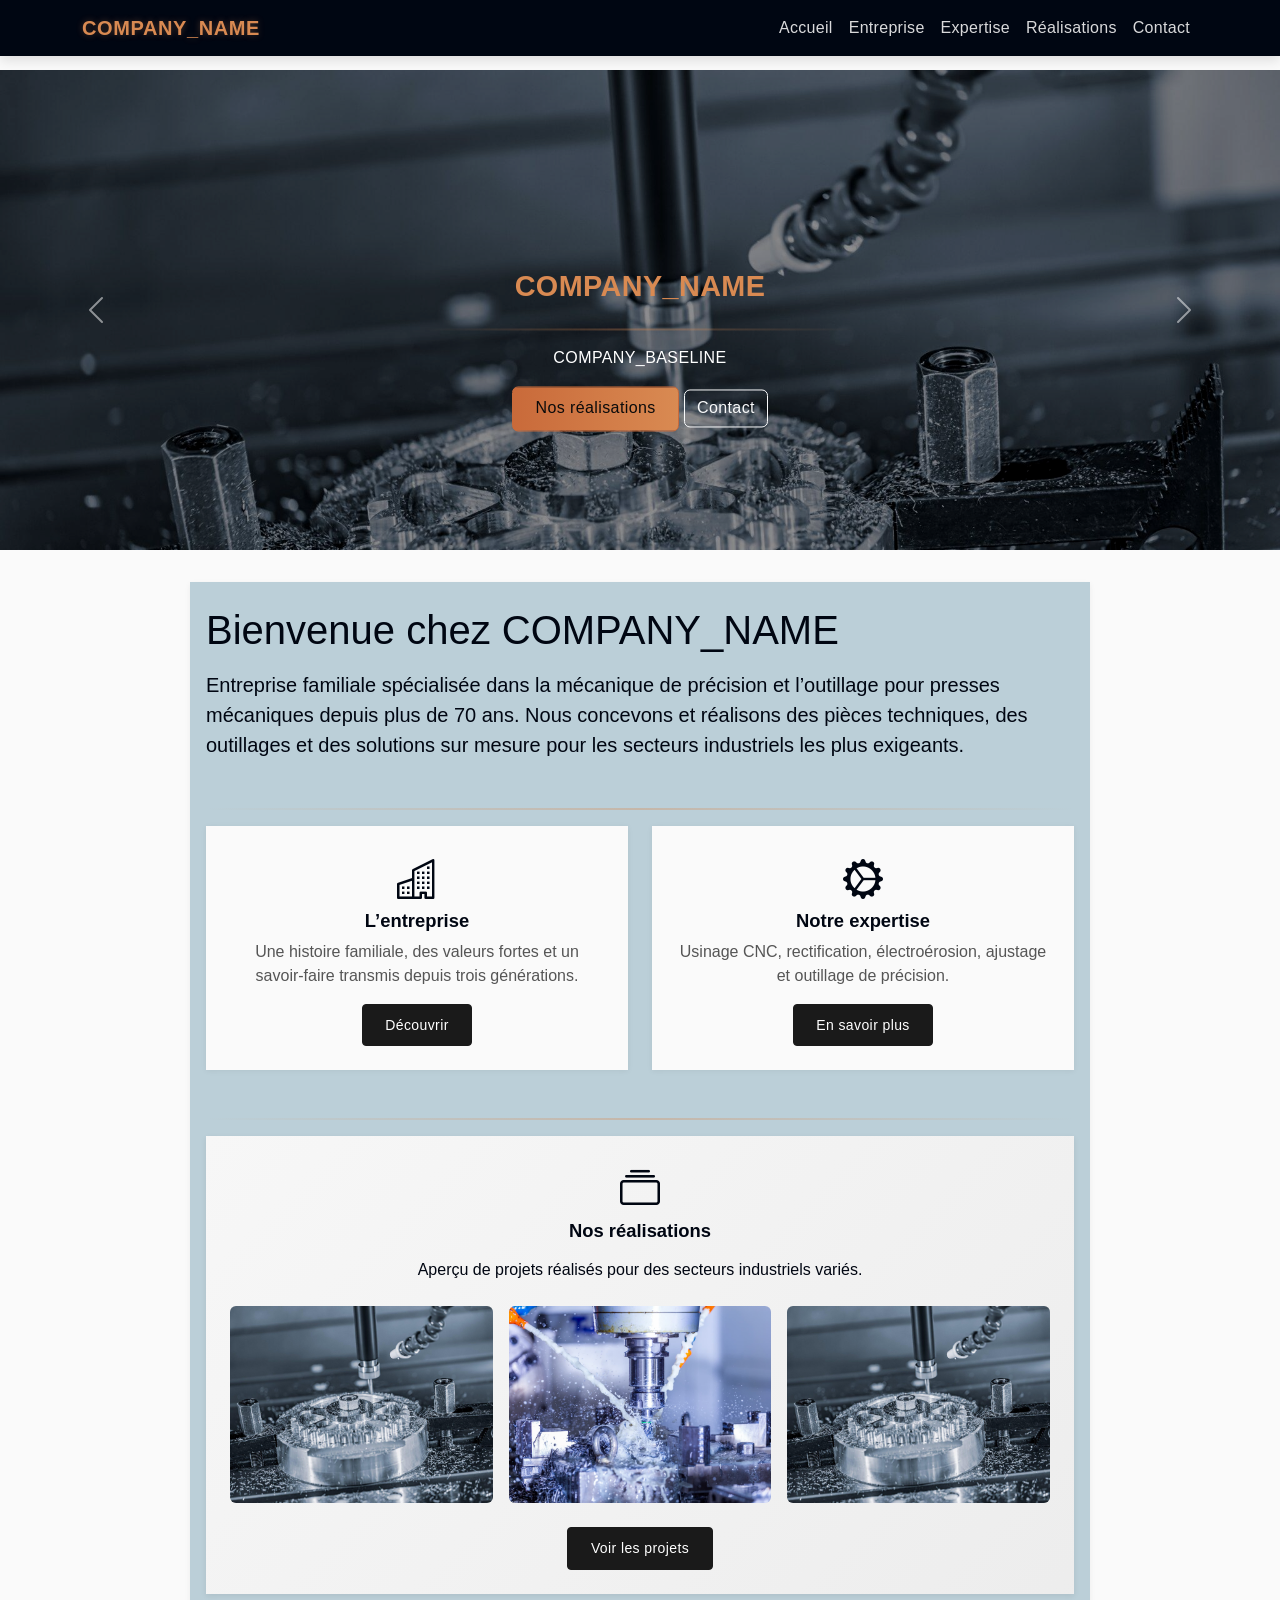
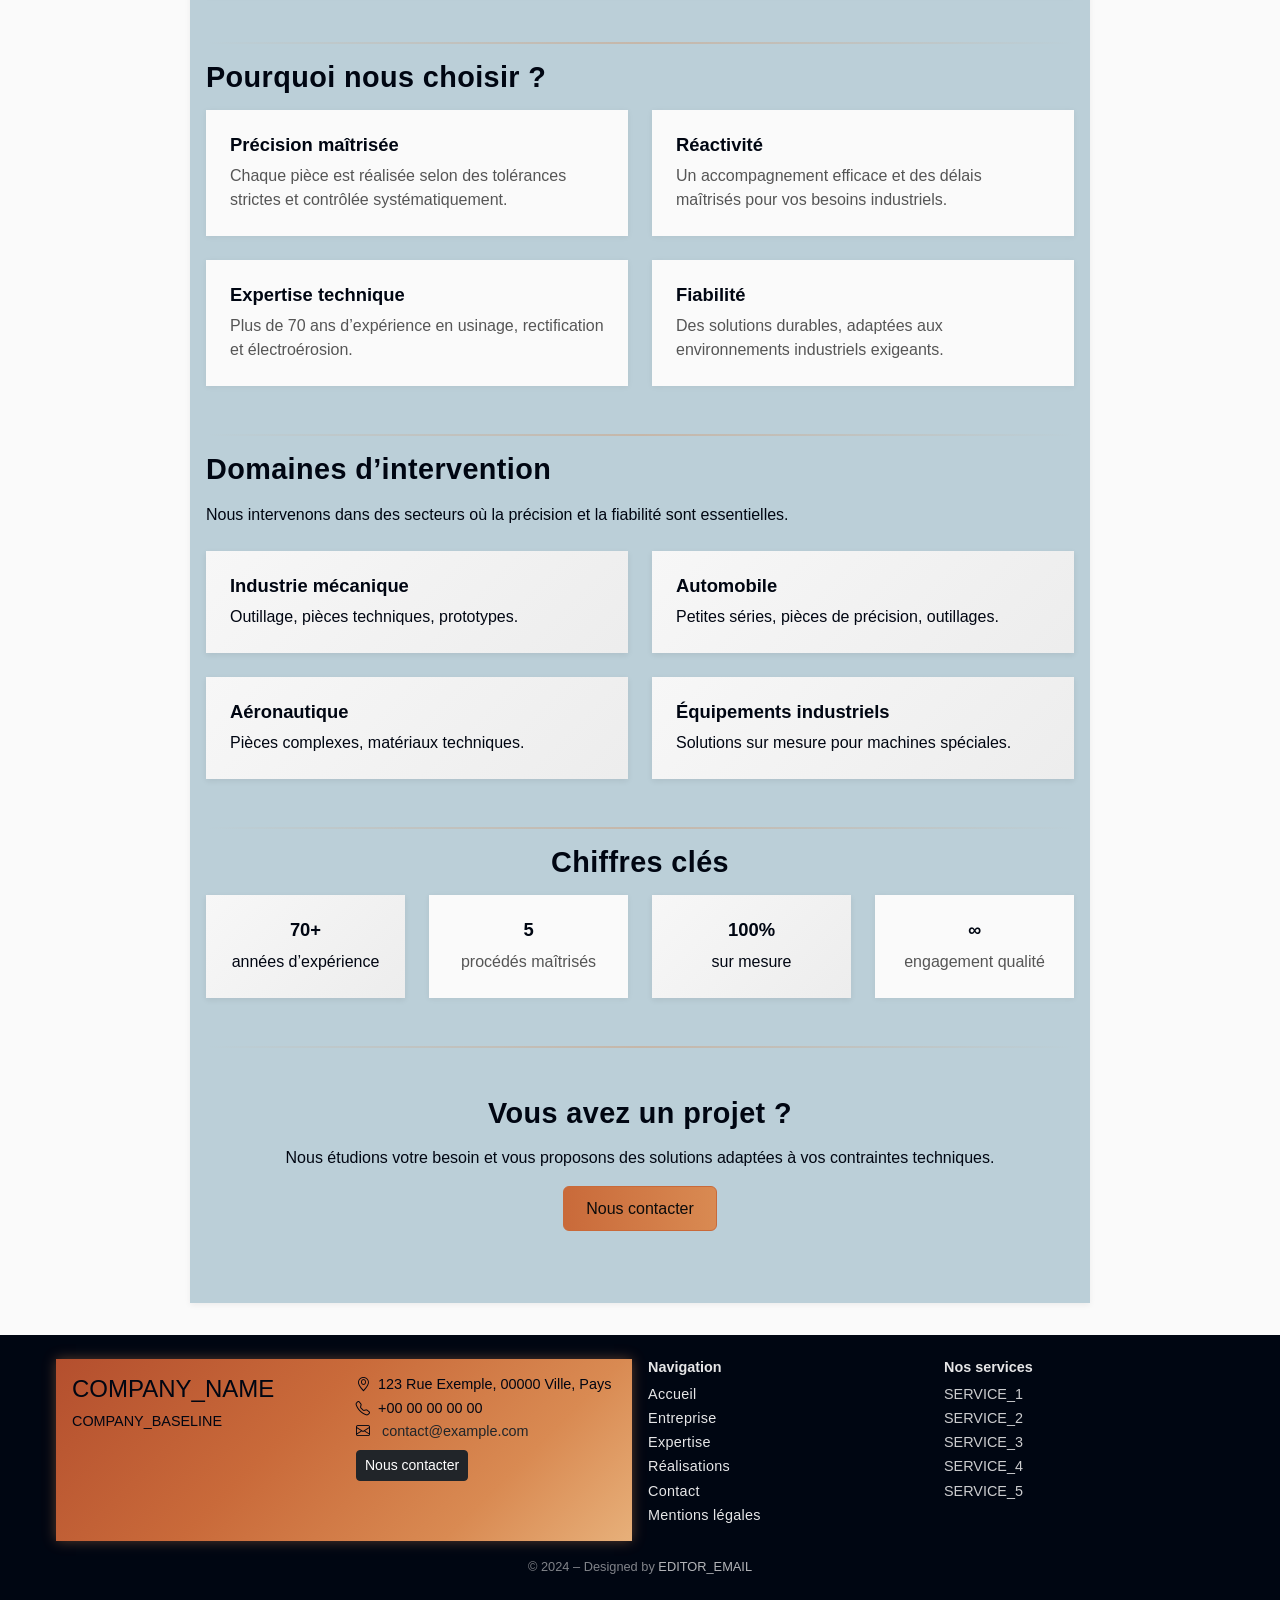
<file: index.html>
<!DOCTYPE html>
<html lang="fr">
<head>
  <meta charset="utf-8">
  <title></title>
  <meta name="viewport" content="width=device-width, initial-scale=1">
  <meta name="description" content="">
  <link rel="stylesheet" href="https://cdn.jsdelivr.net/npm/bootstrap-icons@1.11.3/font/bootstrap-icons.css">
  <link rel="stylesheet" href="https://cdn.jsdelivr.net/npm/bootstrap@5.3.2/dist/css/bootstrap.min.css">
  <link rel="stylesheet" href="assets/scss/main.css">
</head>

<body class="d-flex flex-column min-vh-100">

<header></header>

<main class="flex-grow-1">

  <!-- HERO -->
  <div id="heroCarousel" class="carousel slide" data-bs-ride="carousel">
    <div class="carousel-inner">

      <div class="carousel-item active">
        <img src="assets/img/metalworking-cnc.jpg" class="d-block w-100" alt="Usinage CNC">
        <div class="carousel-caption">
          <h2 class="accent hero-name"></h2>
          <div class="section-separator"></div>
          <p class="hero-baseline"></p>
          <p>
            <a href="projects.html" class="btn btn-accent">Nos réalisations</a>
            <a href="contact.html" class="btn btn-outline-light">Contact</a>
          </p>
        </div>
      </div>

      <div class="carousel-item">
        <img src="assets/img/moule-injection-plastique.jpg" class="d-block w-100" alt="Moule injection plastique">
        <div class="carousel-caption">
          <h2>Précision & Expertise</h2>
          <div class="section-separator"></div>
          <p>Plus de 70 ans d’expérience en mécanique de précision</p>
        </div>
      </div>

      <div class="carousel-item">
        <img src="assets/img/metalworking-cnc.jpg" class="d-block w-100" alt="Innovation CNC">
        <div class="carousel-caption">
          <h2>Innovation & Dynamisme</h2>
          <div class="section-separator"></div>
          <p>Des solutions adaptées à chaque besoin industriel</p>
        </div>
      </div>

    </div>

    <button class="carousel-control-prev" type="button" data-bs-target="#heroCarousel" data-bs-slide="prev">
      <span class="carousel-control-prev-icon"></span>
      <span class="visually-hidden">Précédent</span>
    </button>

    <button class="carousel-control-next" type="button" data-bs-target="#heroCarousel" data-bs-slide="next">
      <span class="carousel-control-next-icon"></span>
      <span class="visually-hidden">Suivant</span>
    </button>
  </div>

  <div class="main-container">

    <!-- INTRO -->
    <section class="mb-5">
      <h1 class="mb-3">Bienvenue chez <span class="intro-name"></span></h1>
      <p class="lead">
        Entreprise familiale spécialisée dans la mécanique de précision et l’outillage
        pour presses mécaniques depuis plus de 70 ans.  
        Nous concevons et réalisons des pièces techniques, des outillages et des
        solutions sur mesure pour les secteurs industriels les plus exigeants.
      </p>
    </section>

    <div class="section-separator"></div>

    <!-- DUO -->
    <section class="row g-4 mb-5">

      <div class="col-md-6">
        <div class="card-clean h-100 text-center">
          <i class="bi bi-buildings fs-1 mb-3"></i>
          <h3 class="h5 mb-2">L’entreprise</h3>
          <p class="mb-3">Une histoire familiale, des valeurs fortes et un savoir‑faire transmis depuis trois générations.</p>
          <a href="company.html" class="btn btn-primary btn-sm">Découvrir</a>
        </div>
      </div>

      <div class="col-md-6">
        <div class="card-clean h-100 text-center">
          <i class="bi bi-gear-wide-connected fs-1 mb-3"></i>
          <h3 class="h5 mb-2">Notre expertise</h3>
          <p class="mb-3">Usinage CNC, rectification, électroérosion, ajustage et outillage de précision.</p>
          <a href="expertise.html" class="btn btn-primary btn-sm">En savoir plus</a>
        </div>
      </div>

    </section>

    <div class="section-separator"></div>

    <!-- RÉALISATIONS -->
    <section class="mb-5">
      <div class="card-tech p-4 text-center">
        <i class="bi bi-collection fs-1 mb-3"></i>
        <h3 class="h5 mb-3">Nos réalisations</h3>
        <p class="mb-4">Aperçu de projets réalisés pour des secteurs industriels variés.</p>

        <div class="row g-3 mb-4">
          <div class="col-md-4">
            <div class="ratio ratio-4x3">
              <img src="assets/img/metalworking-cnc.jpg" class="img-fluid object-fit-cover rounded" alt="Usinage CNC">
            </div>
          </div>
          <div class="col-md-4">
            <div class="ratio ratio-4x3">
              <img src="assets/img/moule-injection-plastique.jpg" class="img-fluid object-fit-cover rounded" alt="Outillage technique">
            </div>
          </div>
          <div class="col-md-4">
            <div class="ratio ratio-4x3">
              <img src="assets/img/metalworking-cnc.jpg" class="img-fluid object-fit-cover rounded" alt="Électroérosion">
            </div>
          </div>
        </div>

        <a href="projects.html" class="btn btn-primary btn-sm">Voir les projets</a>
      </div>
    </section>

    <div class="section-separator"></div>

    <!-- POURQUOI NOUS CHOISIR -->
    <section class="mb-5">
      <h2 class="mb-3">Pourquoi nous choisir&nbsp;?</h2>
      <div class="row g-4">
        <div class="col-md-6"><div class="card-clean h-100"><h3 class="h6 mb-2">Précision maîtrisée</h3><p class="mb-0">Chaque pièce est réalisée selon des tolérances strictes et contrôlée systématiquement.</p></div></div>
        <div class="col-md-6"><div class="card-clean h-100"><h3 class="h6 mb-2">Réactivité</h3><p class="mb-0">Un accompagnement efficace et des délais maîtrisés pour vos besoins industriels.</p></div></div>
        <div class="col-md-6"><div class="card-clean h-100"><h3 class="h6 mb-2">Expertise technique</h3><p class="mb-0">Plus de 70 ans d’expérience en usinage, rectification et électroérosion.</p></div></div>
        <div class="col-md-6"><div class="card-clean h-100"><h3 class="h6 mb-2">Fiabilité</h3><p class="mb-0">Des solutions durables, adaptées aux environnements industriels exigeants.</p></div></div>
      </div>
    </section>

    <div class="section-separator"></div>

    <!-- DOMAINES -->
    <section class="mb-5">
      <h2 class="mb-3">Domaines d’intervention</h2>
      <p class="mb-4">Nous intervenons dans des secteurs où la précision et la fiabilité sont essentielles.</p>

      <div class="row g-4">
        <div class="col-md-6"><div class="card-tech h-100"><h3 class="h6 mb-2">Industrie mécanique</h3><p class="mb-0">Outillage, pièces techniques, prototypes.</p></div></div>
        <div class="col-md-6"><div class="card-tech h-100"><h3 class="h6 mb-2">Automobile</h3><p class="mb-0">Petites séries, pièces de précision, outillages.</p></div></div>
        <div class="col-md-6"><div class="card-tech h-100"><h3 class="h6 mb-2">Aéronautique</h3><p class="mb-0">Pièces complexes, matériaux techniques.</p></div></div>
        <div class="col-md-6"><div class="card-tech h-100"><h3 class="h6 mb-2">Équipements industriels</h3><p class="mb-0">Solutions sur mesure pour machines spéciales.</p></div></div>
      </div>
    </section>

    <div class="section-separator"></div>

    <!-- CHIFFRES CLÉS -->
    <section class="mb-5 text-center">
      <h2 class="mb-3">Chiffres clés</h2>
      <div class="row g-4">
        <div class="col-md-3"><div class="card-tech h-100"><h3 class="h1 accent">70+</h3><p>années d’expérience</p></div></div>
        <div class="col-md-3"><div class="card-clean h-100"><h3 class="h1 accent">5</h3><p>procédés maîtrisés</p></div></div>
        <div class="col-md-3"><div class="card-tech h-100"><h3 class="h1 accent">100%</h3><p>sur mesure</p></div></div>
        <div class="col-md-3"><div class="card-clean h-100"><h3 class="h1 accent">∞</h3><p>engagement qualité</p></div></div>
      </div>
    </section>

    <div class="section-separator"></div>

    <!-- CTA FINAL -->
    <section class="my-5 text-center">
      <h2 class="mb-3">Vous avez un projet&nbsp;?</h2>
      <p class="mb-3">Nous étudions votre besoin et vous proposons des solutions adaptées à vos contraintes techniques.</p>
      <a href="contact.html" class="btn btn-accent">Nous contacter</a>
    </section>

  </div>

</main>

<footer></footer>

<script src="assets/js/site-data.js"></script>
<script src="https://cdn.jsdelivr.net/npm/bootstrap@5.3.2/dist/js/bootstrap.bundle.min.js" defer></script>
<script src="assets/js/main.js" defer></script>

</body>
</html>
</file>
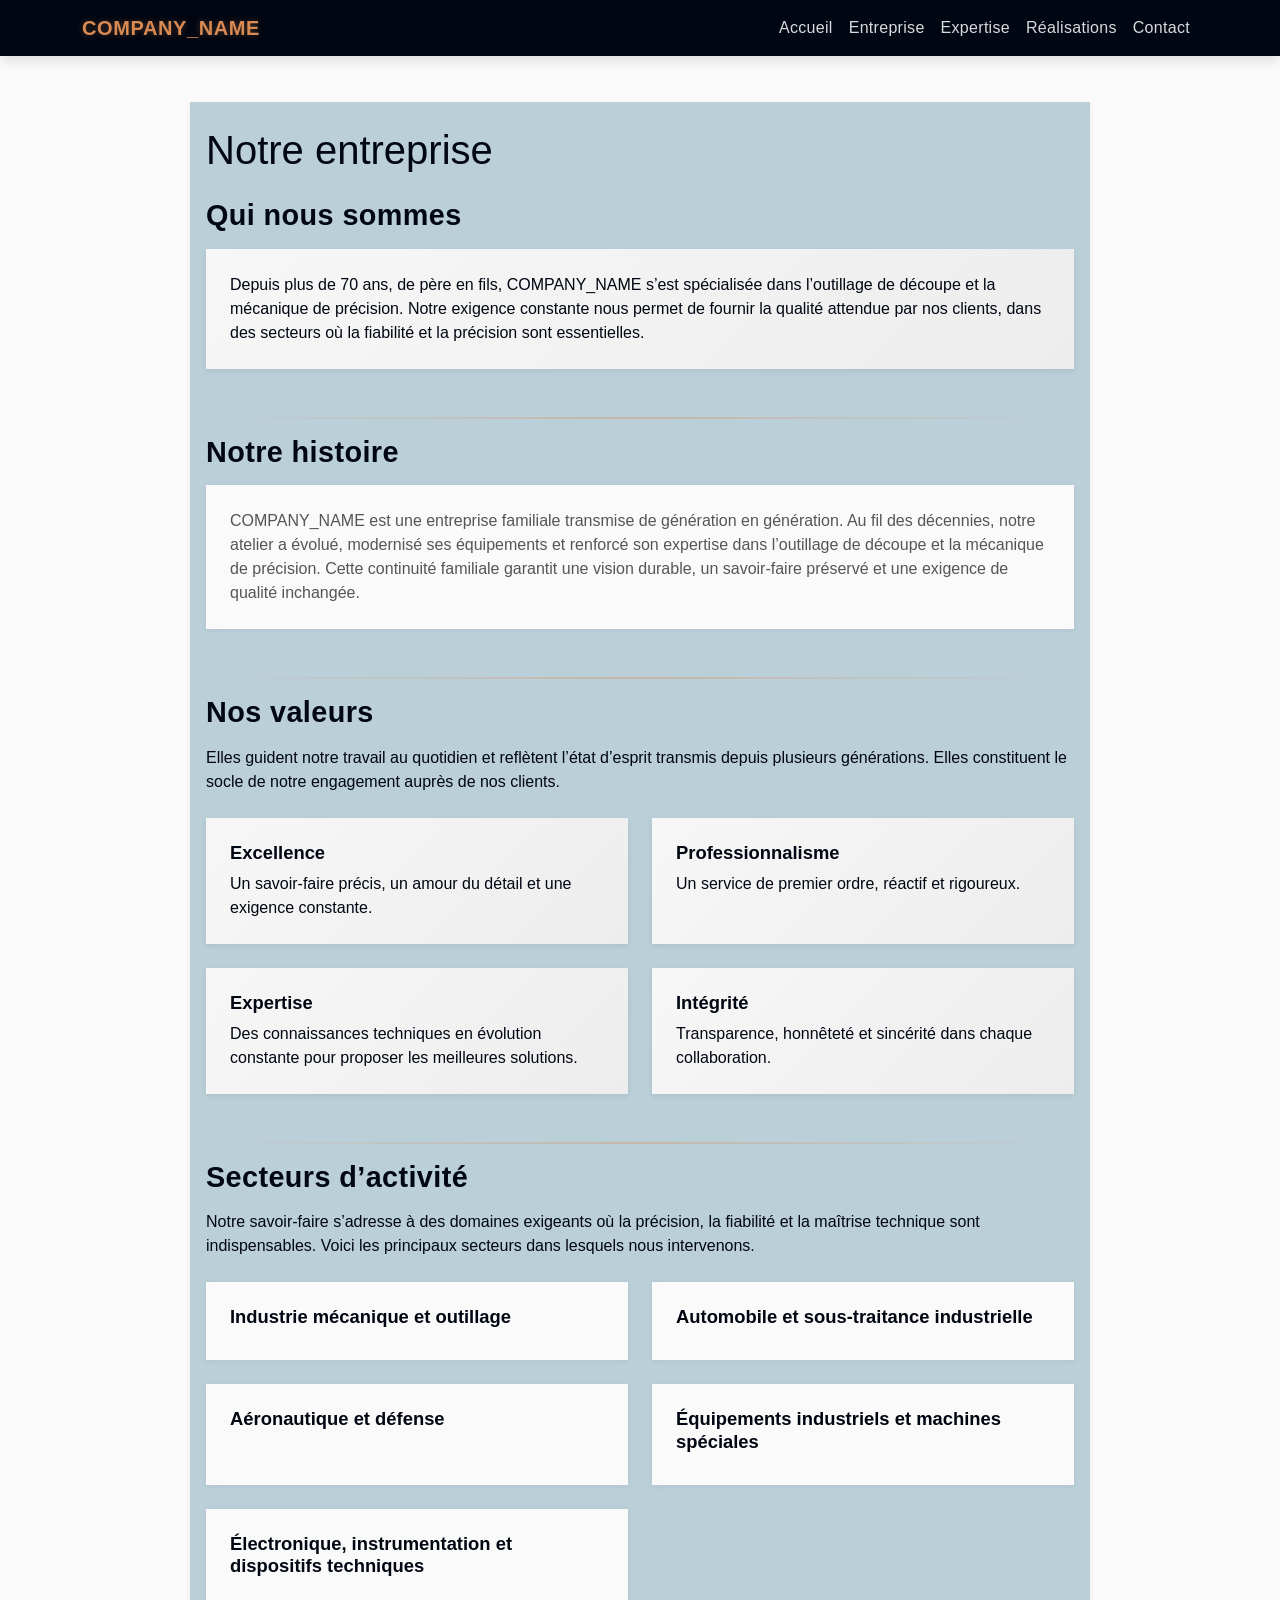
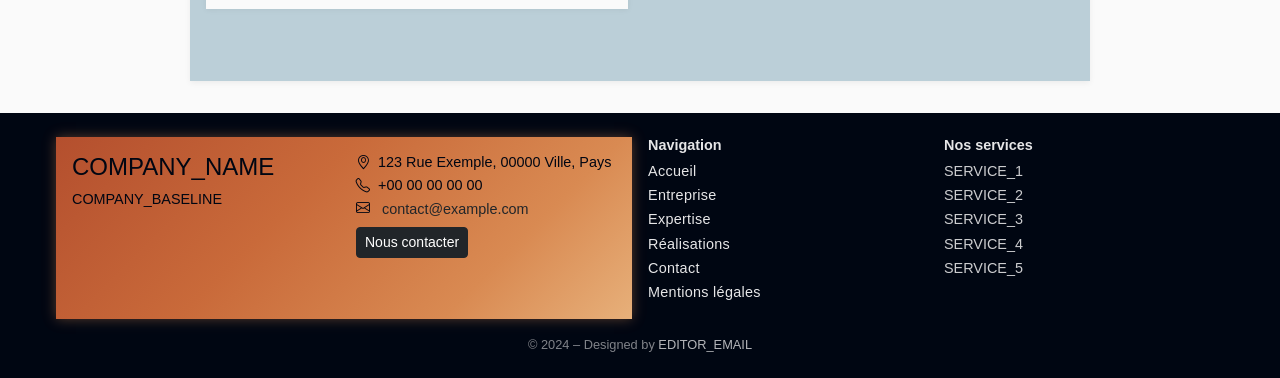
<file: company.html>
<!DOCTYPE html>
<html lang="fr">
<head>
  <meta charset="utf-8">
  <title></title>
  <meta name="viewport" content="width=device-width, initial-scale=1">
  <meta name="description" content="">
  <link rel="stylesheet" href="https://cdn.jsdelivr.net/npm/bootstrap-icons@1.11.3/font/bootstrap-icons.css">
  <link rel="stylesheet" href="https://cdn.jsdelivr.net/npm/bootstrap@5.3.2/dist/css/bootstrap.min.css">
  <link rel="stylesheet" href="assets/scss/main.css">
</head>

<body class="d-flex flex-column min-vh-100">

<header></header>

<main class="flex-grow-1">
  <div class="main-container">

    <!-- TITRE -->
    <h1 class="mb-4">Notre entreprise</h1>

    <!-- PRÉSENTATION (tech) -->
    <section class="mb-5">
      <h2 class="mb-3">Qui nous sommes</h2>
      <div class="card-tech p-4">
        <p class="mb-0">
          Depuis plus de 70 ans, de père en fils, <span class="company-name"></span> s’est spécialisée dans
          l’outillage de découpe et la mécanique de précision. Notre exigence constante
          nous permet de fournir la qualité attendue par nos clients, dans des secteurs
          où la fiabilité et la précision sont essentielles.
        </p>
      </div>
    </section>

    <div class="section-separator"></div>

    <!-- HISTOIRE (clean) -->
    <section class="mb-5">
      <h2 class="mb-3">Notre histoire</h2>
      <div class="card-clean p-4">
        <p class="mb-0">
          <span class="company-name"></span> est une entreprise familiale transmise de génération en génération.
          Au fil des décennies, notre atelier a évolué, modernisé ses équipements et renforcé
          son expertise dans l’outillage de découpe et la mécanique de précision.
          Cette continuité familiale garantit une vision durable, un savoir‑faire préservé
          et une exigence de qualité inchangée.
        </p>
      </div>
    </section>

    <div class="section-separator"></div>

    <!-- VALEURS (tech uniquement) -->
    <section class="mb-5">
      <h2 class="mb-3">Nos valeurs</h2>
      <p class="mb-4">
        Elles guident notre travail au quotidien et reflètent l’état d’esprit transmis depuis plusieurs générations.
        Elles constituent le socle de notre engagement auprès de nos clients.
      </p>

      <div class="row g-4">

        <div class="col-md-6">
          <div class="card-tech p-4 h-100">
            <h3 class="h5 mb-2">Excellence</h3>
            <p class="mb-0">Un savoir‑faire précis, un amour du détail et une exigence constante.</p>
          </div>
        </div>

        <div class="col-md-6">
          <div class="card-tech p-4 h-100">
            <h3 class="h5 mb-2">Professionnalisme</h3>
            <p class="mb-0">Un service de premier ordre, réactif et rigoureux.</p>
          </div>
        </div>

        <div class="col-md-6">
          <div class="card-tech p-4 h-100">
            <h3 class="h5 mb-2">Expertise</h3>
            <p class="mb-0">Des connaissances techniques en évolution constante pour proposer les meilleures solutions.</p>
          </div>
        </div>

        <div class="col-md-6">
          <div class="card-tech p-4 h-100">
            <h3 class="h5 mb-2">Intégrité</h3>
            <p class="mb-0">Transparence, honnêteté et sincérité dans chaque collaboration.</p>
          </div>
        </div>

      </div>
    </section>

    <div class="section-separator"></div>

    <!-- SECTEURS (clean uniquement) -->
    <section class="mb-5">
      <h2 class="mb-3">Secteurs d’activité</h2>
      <p class="mb-4">
        Notre savoir‑faire s’adresse à des domaines exigeants où la précision, la fiabilité et la maîtrise technique sont indispensables.
        Voici les principaux secteurs dans lesquels nous intervenons.
      </p>

      <div class="row g-4">

        <div class="col-md-6">
          <div class="card-clean p-4 h-100">
            <h3 class="h5 mb-2">Industrie mécanique et outillage</h3>
          </div>
        </div>

        <div class="col-md-6">
          <div class="card-clean p-4 h-100">
            <h3 class="h5 mb-2">Automobile et sous‑traitance industrielle</h3>
          </div>
        </div>

        <div class="col-md-6">
          <div class="card-clean p-4 h-100">
            <h3 class="h5 mb-2">Aéronautique et défense</h3>
          </div>
        </div>

        <div class="col-md-6">
          <div class="card-clean p-4 h-100">
            <h3 class="h5 mb-2">Équipements industriels et machines spéciales</h3>
          </div>
        </div>

        <div class="col-md-6">
          <div class="card-clean p-4 h-100">
            <h3 class="h5 mb-2">Électronique, instrumentation et dispositifs techniques</h3>
          </div>
        </div>

      </div>
    </section>

  </div>
</main>

<footer></footer>

<script src="assets/js/site-data.js"></script>
<script src="https://cdn.jsdelivr.net/npm/bootstrap@5.3.2/dist/js/bootstrap.bundle.min.js" defer></script>
<script src="assets/js/main.js" defer></script>

</body>
</html>
</file>
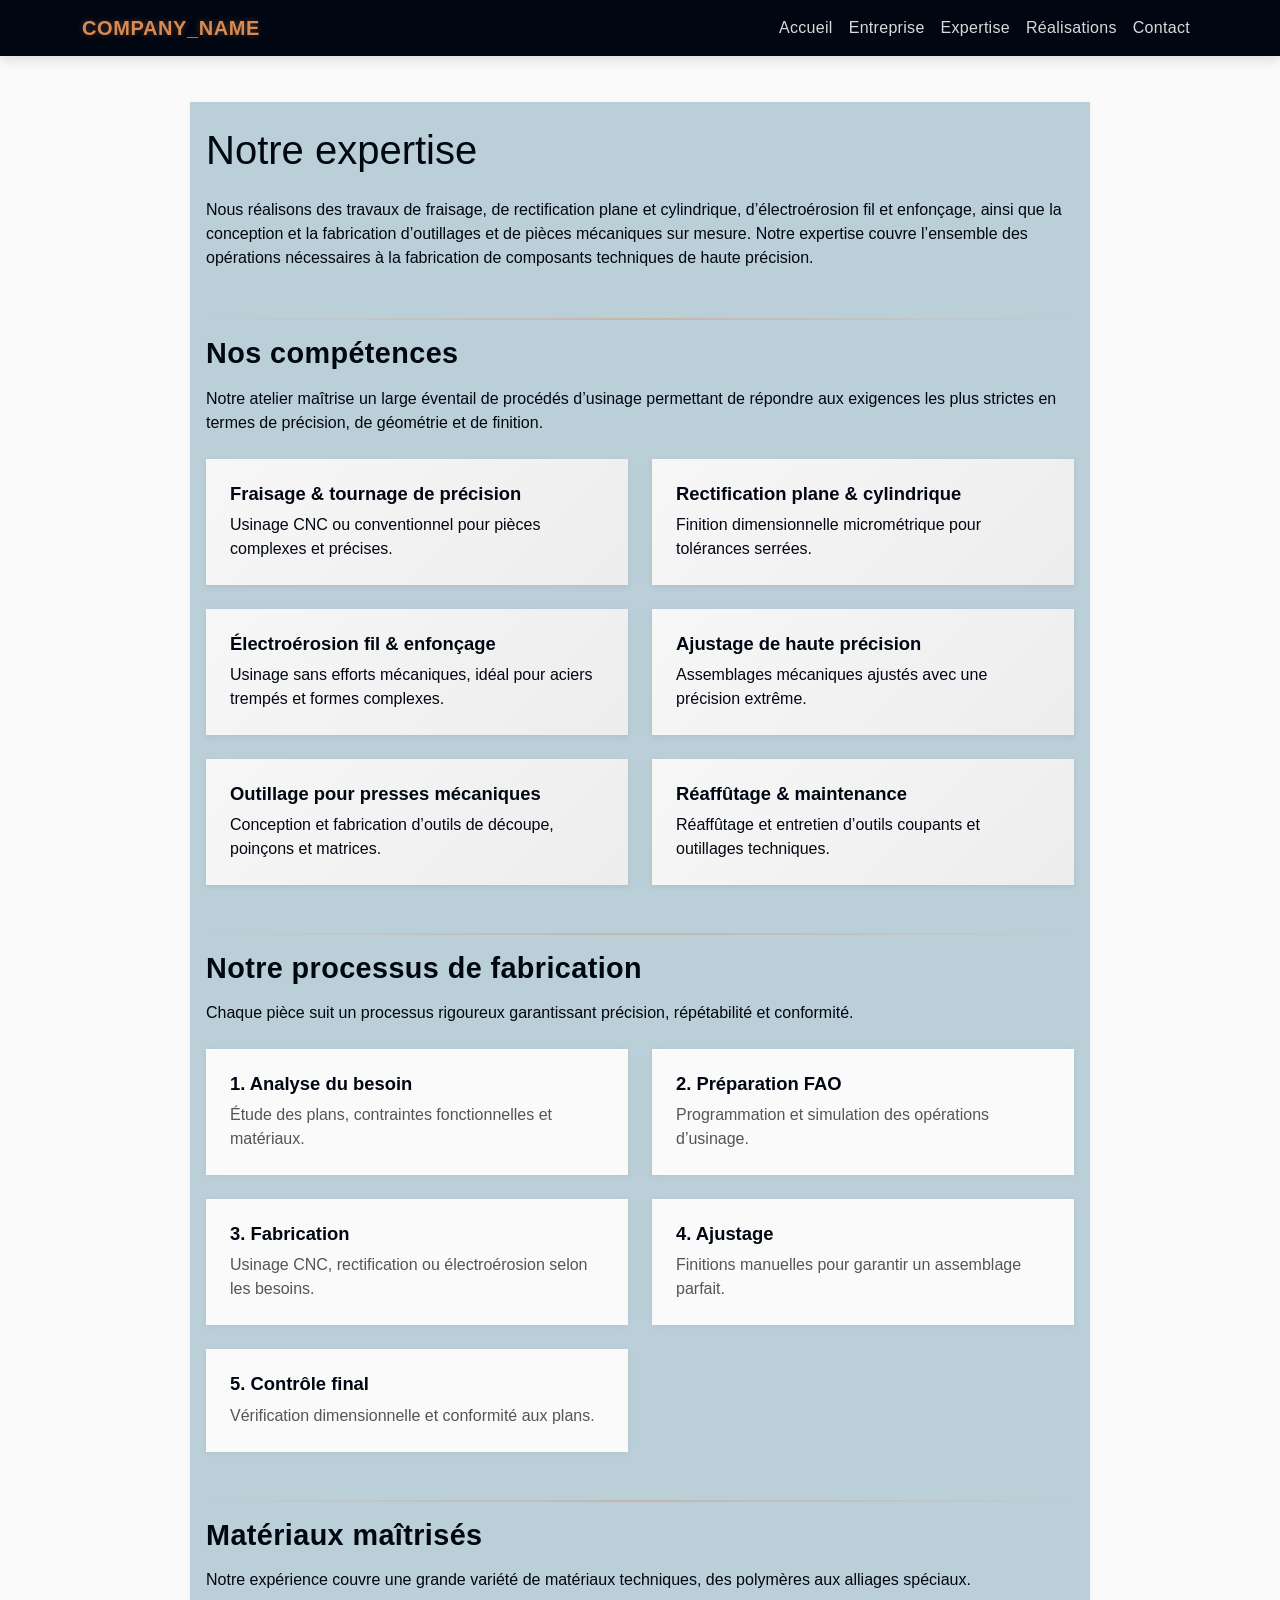
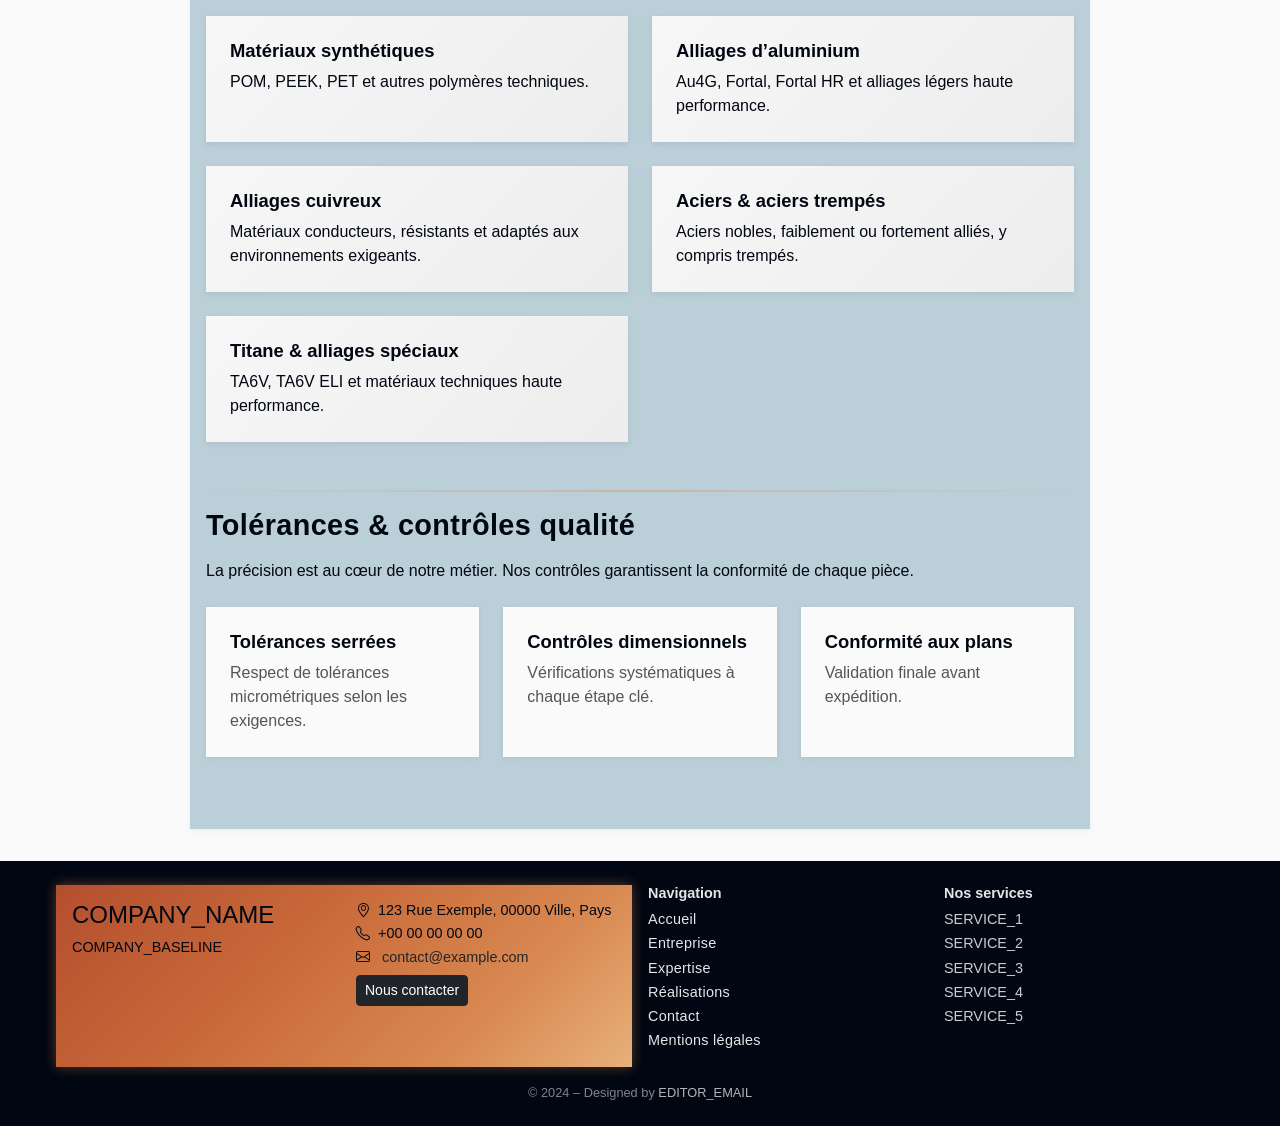
<file: expertise.html>
<!DOCTYPE html>
<html lang="fr">
<head>
  <meta charset="utf-8">
  <title></title>
  <meta name="viewport" content="width=device-width, initial-scale=1">
  <meta name="description" content="">
  <link rel="stylesheet" href="https://cdn.jsdelivr.net/npm/bootstrap-icons@1.11.3/font/bootstrap-icons.css">
  <link rel="stylesheet" href="https://cdn.jsdelivr.net/npm/bootstrap@5.3.2/dist/css/bootstrap.min.css">
  <link rel="stylesheet" href="assets/scss/main.css">
</head>

<body class="d-flex flex-column min-vh-100">

<header></header>

<main class="flex-grow-1">
  <div class="main-container">

    <h1 class="mb-4">Notre expertise</h1>

    <!-- INTRO -->
    <section class="mb-5">
      <p class="mb-0">
        Nous réalisons des travaux de fraisage, de rectification plane et cylindrique,
        d’électroérosion fil et enfonçage, ainsi que la conception et la fabrication
        d’outillages et de pièces mécaniques sur mesure.  
        Notre expertise couvre l’ensemble des opérations nécessaires à la fabrication
        de composants techniques de haute précision.
      </p>
    </section>

    <div class="section-separator"></div>

    <!-- COMPÉTENCES -->
    <section class="mb-5">
      <h2 class="mb-3">Nos compétences</h2>
      <p class="mb-4">
        Notre atelier maîtrise un large éventail de procédés d’usinage permettant de répondre
        aux exigences les plus strictes en termes de précision, de géométrie et de finition.
      </p>

      <div class="row g-4">

        <div class="col-md-6">
          <div class="card-tech h-100">
            <h3 class="h5 mb-2">Fraisage & tournage de précision</h3>
            <p class="mb-0">Usinage CNC ou conventionnel pour pièces complexes et précises.</p>
          </div>
        </div>

        <div class="col-md-6">
          <div class="card-tech h-100">
            <h3 class="h5 mb-2">Rectification plane & cylindrique</h3>
            <p class="mb-0">Finition dimensionnelle micrométrique pour tolérances serrées.</p>
          </div>
        </div>

        <div class="col-md-6">
          <div class="card-tech h-100">
            <h3 class="h5 mb-2">Électroérosion fil & enfonçage</h3>
            <p class="mb-0">Usinage sans efforts mécaniques, idéal pour aciers trempés et formes complexes.</p>
          </div>
        </div>

        <div class="col-md-6">
          <div class="card-tech h-100">
            <h3 class="h5 mb-2">Ajustage de haute précision</h3>
            <p class="mb-0">Assemblages mécaniques ajustés avec une précision extrême.</p>
          </div>
        </div>

        <div class="col-md-6">
          <div class="card-tech h-100">
            <h3 class="h5 mb-2">Outillage pour presses mécaniques</h3>
            <p class="mb-0">Conception et fabrication d’outils de découpe, poinçons et matrices.</p>
          </div>
        </div>

        <div class="col-md-6">
          <div class="card-tech h-100">
            <h3 class="h5 mb-2">Réaffûtage & maintenance</h3>
            <p class="mb-0">Réaffûtage et entretien d’outils coupants et outillages techniques.</p>
          </div>
        </div>

      </div>
    </section>

    <div class="section-separator"></div>

    <!-- PROCESSUS -->
    <section class="mb-5">
      <h2 class="mb-3">Notre processus de fabrication</h2>
      <p class="mb-4">
        Chaque pièce suit un processus rigoureux garantissant précision, répétabilité et conformité.
      </p>

      <div class="row g-4">

        <div class="col-md-6">
          <div class="card-clean h-100">
            <h3 class="h6 mb-2">1. Analyse du besoin</h3>
            <p class="mb-0">Étude des plans, contraintes fonctionnelles et matériaux.</p>
          </div>
        </div>

        <div class="col-md-6">
          <div class="card-clean h-100">
            <h3 class="h6 mb-2">2. Préparation FAO</h3>
            <p class="mb-0">Programmation et simulation des opérations d’usinage.</p>
          </div>
        </div>

        <div class="col-md-6">
          <div class="card-clean h-100">
            <h3 class="h6 mb-2">3. Fabrication</h3>
            <p class="mb-0">Usinage CNC, rectification ou électroérosion selon les besoins.</p>
          </div>
        </div>

        <div class="col-md-6">
          <div class="card-clean h-100">
            <h3 class="h6 mb-2">4. Ajustage</h3>
            <p class="mb-0">Finitions manuelles pour garantir un assemblage parfait.</p>
          </div>
        </div>

        <div class="col-md-6">
          <div class="card-clean h-100">
            <h3 class="h6 mb-2">5. Contrôle final</h3>
            <p class="mb-0">Vérification dimensionnelle et conformité aux plans.</p>
          </div>
        </div>

      </div>
    </section>

    <div class="section-separator"></div>

    <!-- MATÉRIAUX -->
    <section class="mb-5">
      <h2 class="mb-3">Matériaux maîtrisés</h2>
      <p class="mb-4">
        Notre expérience couvre une grande variété de matériaux techniques, des polymères
        aux alliages spéciaux.
      </p>

      <div class="row g-4">

        <div class="col-md-6">
          <div class="card-tech h-100">
            <h3 class="h5 mb-2">Matériaux synthétiques</h3>
            <p class="mb-0">POM, PEEK, PET et autres polymères techniques.</p>
          </div>
        </div>

        <div class="col-md-6">
          <div class="card-tech h-100">
            <h3 class="h5 mb-2">Alliages d’aluminium</h3>
            <p class="mb-0">Au4G, Fortal, Fortal HR et alliages légers haute performance.</p>
          </div>
        </div>

        <div class="col-md-6">
          <div class="card-tech h-100">
            <h3 class="h5 mb-2">Alliages cuivreux</h3>
            <p class="mb-0">Matériaux conducteurs, résistants et adaptés aux environnements exigeants.</p>
          </div>
        </div>

        <div class="col-md-6">
          <div class="card-tech h-100">
            <h3 class="h5 mb-2">Aciers & aciers trempés</h3>
            <p class="mb-0">Aciers nobles, faiblement ou fortement alliés, y compris trempés.</p>
          </div>
        </div>

        <div class="col-md-6">
          <div class="card-tech h-100">
            <h3 class="h5 mb-2">Titane & alliages spéciaux</h3>
            <p class="mb-0">TA6V, TA6V ELI et matériaux techniques haute performance.</p>
          </div>
        </div>

      </div>
    </section>

    <div class="section-separator"></div>

    <!-- QUALITÉ -->
    <section class="mb-5">
      <h2 class="mb-3">Tolérances & contrôles qualité</h2>
      <p class="mb-4">
        La précision est au cœur de notre métier. Nos contrôles garantissent la conformité
        de chaque pièce.
      </p>

      <div class="row g-4">

        <div class="col-md-4">
          <div class="card-clean h-100">
            <h3 class="h6 mb-2">Tolérances serrées</h3>
            <p class="mb-0">Respect de tolérances micrométriques selon les exigences.</p>
          </div>
        </div>

        <div class="col-md-4">
          <div class="card-clean h-100">
            <h3 class="h6 mb-2">Contrôles dimensionnels</h3>
            <p class="mb-0">Vérifications systématiques à chaque étape clé.</p>
          </div>
        </div>

        <div class="col-md-4">
          <div class="card-clean h-100">
            <h3 class="h6 mb-2">Conformité aux plans</h3>
            <p class="mb-0">Validation finale avant expédition.</p>
          </div>
        </div>

      </div>
    </section>

  </div>
</main>

<footer></footer>

<script src="assets/js/site-data.js"></script>
<script src="https://cdn.jsdelivr.net/npm/bootstrap@5.3.2/dist/js/bootstrap.bundle.min.js" defer></script>
<script src="assets/js/main.js" defer></script>

</body>
</html>
</file>
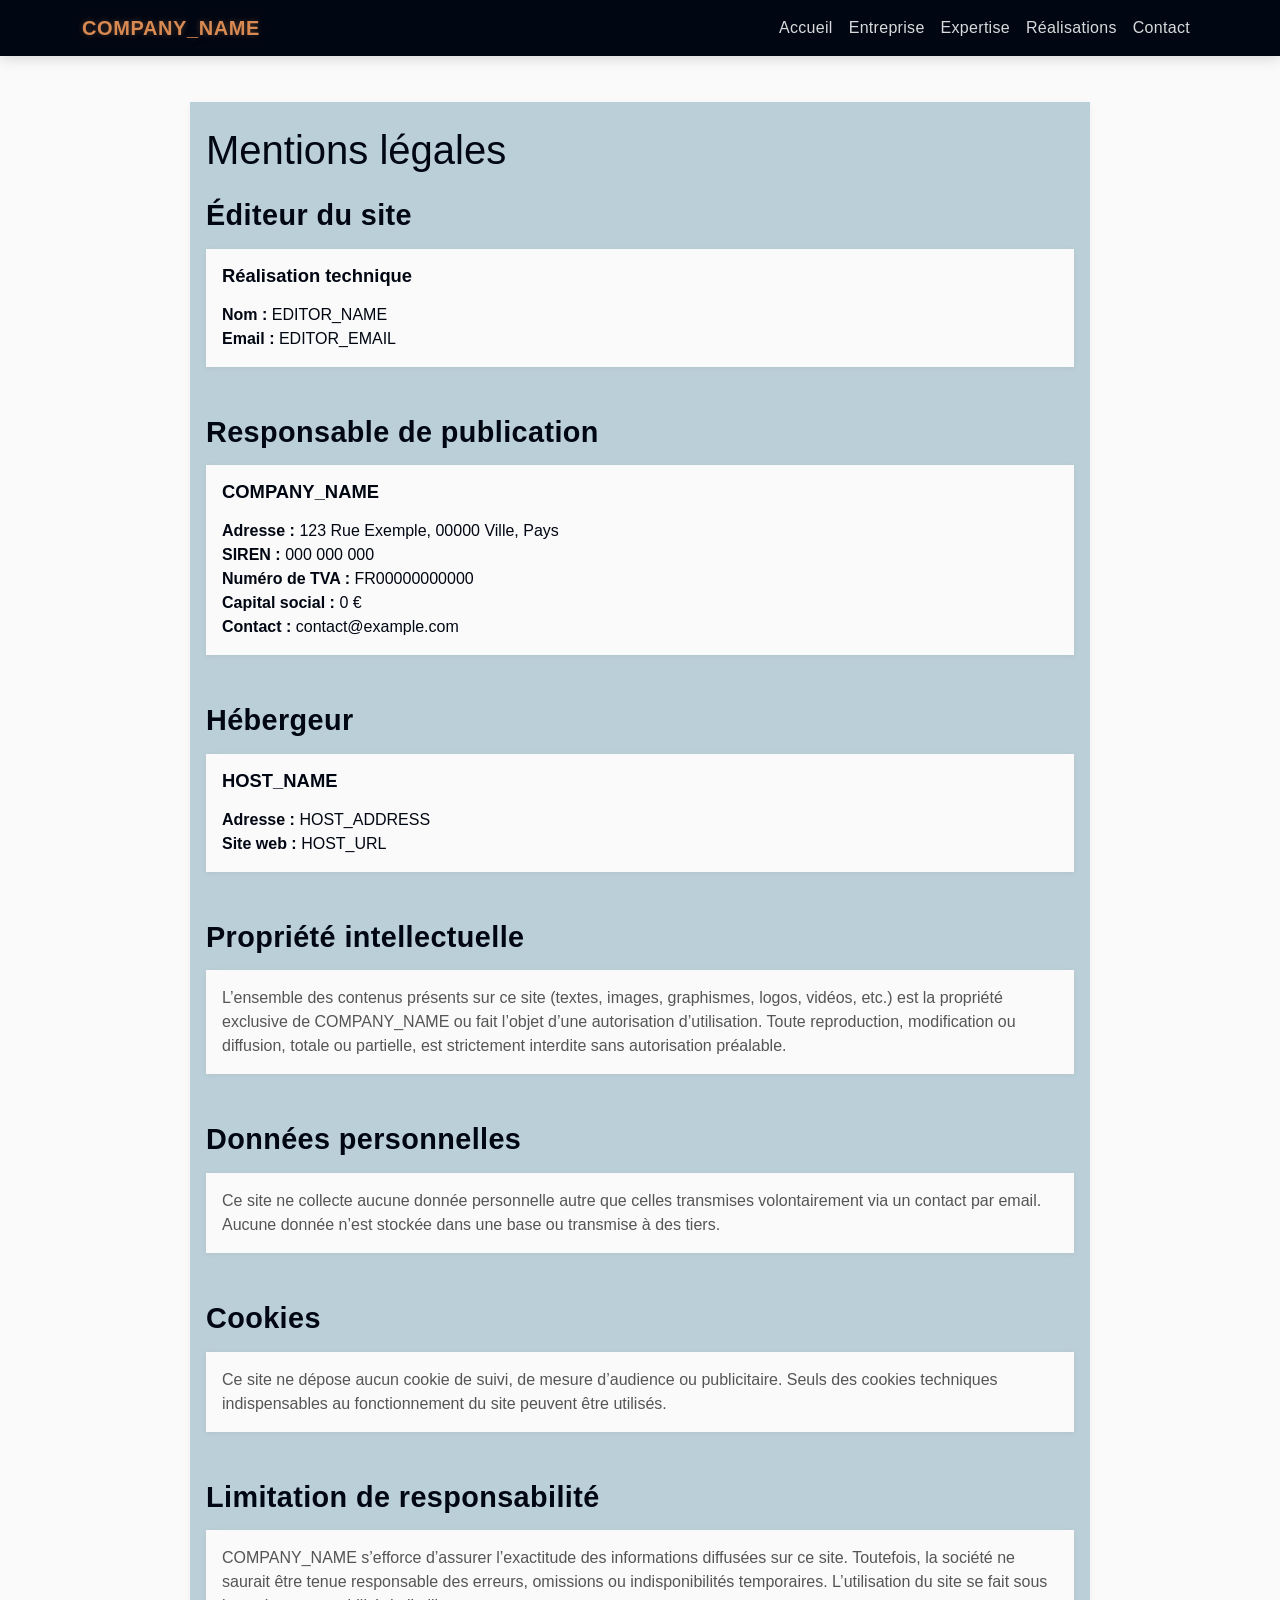
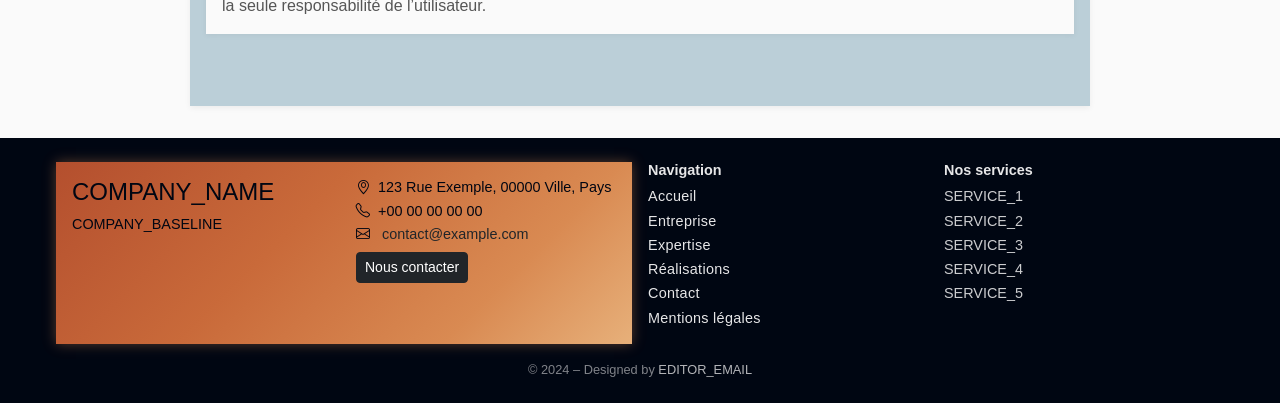
<file: legal.html>
<!DOCTYPE html>
<html lang="fr">
<head>
  <meta charset="utf-8">
  <title></title>
  <meta name="viewport" content="width=device-width, initial-scale=1">
  <meta name="description" content="">
  <link rel="stylesheet" href="https://cdn.jsdelivr.net/npm/bootstrap-icons@1.11.3/font/bootstrap-icons.css">
  <link rel="stylesheet" href="https://cdn.jsdelivr.net/npm/bootstrap@5.3.2/dist/css/bootstrap.min.css">
  <link rel="stylesheet" href="assets/scss/main.css">
</head>

<body class="d-flex flex-column min-vh-100">

<header></header>

<main class="flex-grow-1">
  <div class="main-container">

    <h1 class="mb-4">Mentions légales</h1>

    <!-- SECTION 1 : Éditeur du site -->
    <section class="mb-5">
      <h2 class="mb-3">Éditeur du site</h2>

      <div class="card-clean p-3">
        <h3 class="h5 mb-3">Réalisation technique</h3>
        <ul class="list-unstyled mb-0">
          <li><strong>Nom :</strong> <span class="editor-name"></span></li>
          <li><strong>Email :</strong> <span class="editor-email"></span></li>
        </ul>
      </div>
    </section>

    <!-- SECTION 2 : Responsable de publication -->
    <section class="mb-5">
      <h2 class="mb-3">Responsable de publication</h2>

      <div class="card-clean p-3">
        <h3 class="h5 mb-3"><span class="company-name"></span></h3>
        <ul class="list-unstyled mb-0">
          <li><strong>Adresse :</strong> <span class="contact-address"></span></li>
          <li><strong>SIREN :</strong> <span class="legal-siren"></span></li>
          <li><strong>Numéro de TVA :</strong> <span class="legal-tva"></span></li>
          <li><strong>Capital social :</strong> <span class="legal-capital"></span></li>
          <li><strong>Contact :</strong> <span class="contact-email"></span></li>
        </ul>
      </div>
    </section>

    <!-- SECTION 3 : Hébergeur -->
    <section class="mb-5">
      <h2 class="mb-3">Hébergeur</h2>

      <div class="card-clean p-3">
        <h3 class="h5 mb-3"><span class="host-name"></span></h3>
        <ul class="list-unstyled mb-0">
          <li><strong>Adresse :</strong> <span class="host-address"></span></li>
          <li><strong>Site web :</strong> <span class="host-url"></span></li>
        </ul>
      </div>
    </section>

    <!-- SECTION 4 : Propriété intellectuelle -->
    <section class="mb-5">
      <h2 class="mb-3">Propriété intellectuelle</h2>

      <div class="card-clean p-3">
        <p class="mb-0">
          L’ensemble des contenus présents sur ce site (textes, images, graphismes, logos, vidéos, etc.)
          est la propriété exclusive de <span class="company-name"></span> ou fait l’objet d’une autorisation d’utilisation.
          Toute reproduction, modification ou diffusion, totale ou partielle, est strictement interdite
          sans autorisation préalable.
        </p>
      </div>
    </section>

    <!-- SECTION 5 : Données personnelles -->
    <section class="mb-5">
      <h2 class="mb-3">Données personnelles</h2>

      <div class="card-clean p-3">
        <p class="mb-0">
          Ce site ne collecte aucune donnée personnelle autre que celles transmises volontairement
          via un contact par email. Aucune donnée n’est stockée dans une base ou transmise à des tiers.
        </p>
      </div>
    </section>

    <!-- SECTION 6 : Cookies -->
    <section class="mb-5">
      <h2 class="mb-3">Cookies</h2>

      <div class="card-clean p-3">
        <p class="mb-0">
          Ce site ne dépose aucun cookie de suivi, de mesure d’audience ou publicitaire.
          Seuls des cookies techniques indispensables au fonctionnement du site peuvent être utilisés.
        </p>
      </div>
    </section>

    <!-- SECTION 7 : Limitation de responsabilité -->
    <section class="mb-5">
      <h2 class="mb-3">Limitation de responsabilité</h2>

      <div class="card-clean p-3">
        <p class="mb-0">
          <span class="company-name"></span> s’efforce d’assurer l’exactitude des informations diffusées sur ce site.
          Toutefois, la société ne saurait être tenue responsable des erreurs, omissions ou
          indisponibilités temporaires. L’utilisation du site se fait sous la seule responsabilité
          de l’utilisateur.
        </p>
      </div>
    </section>

  </div>
</main>

<footer></footer>

<script src="assets/js/site-data.js"></script>
<script src="https://cdn.jsdelivr.net/npm/bootstrap@5.3.2/dist/js/bootstrap.bundle.min.js" defer></script>
<script src="assets/js/main.js" defer></script>

</body>
</html>
</file>
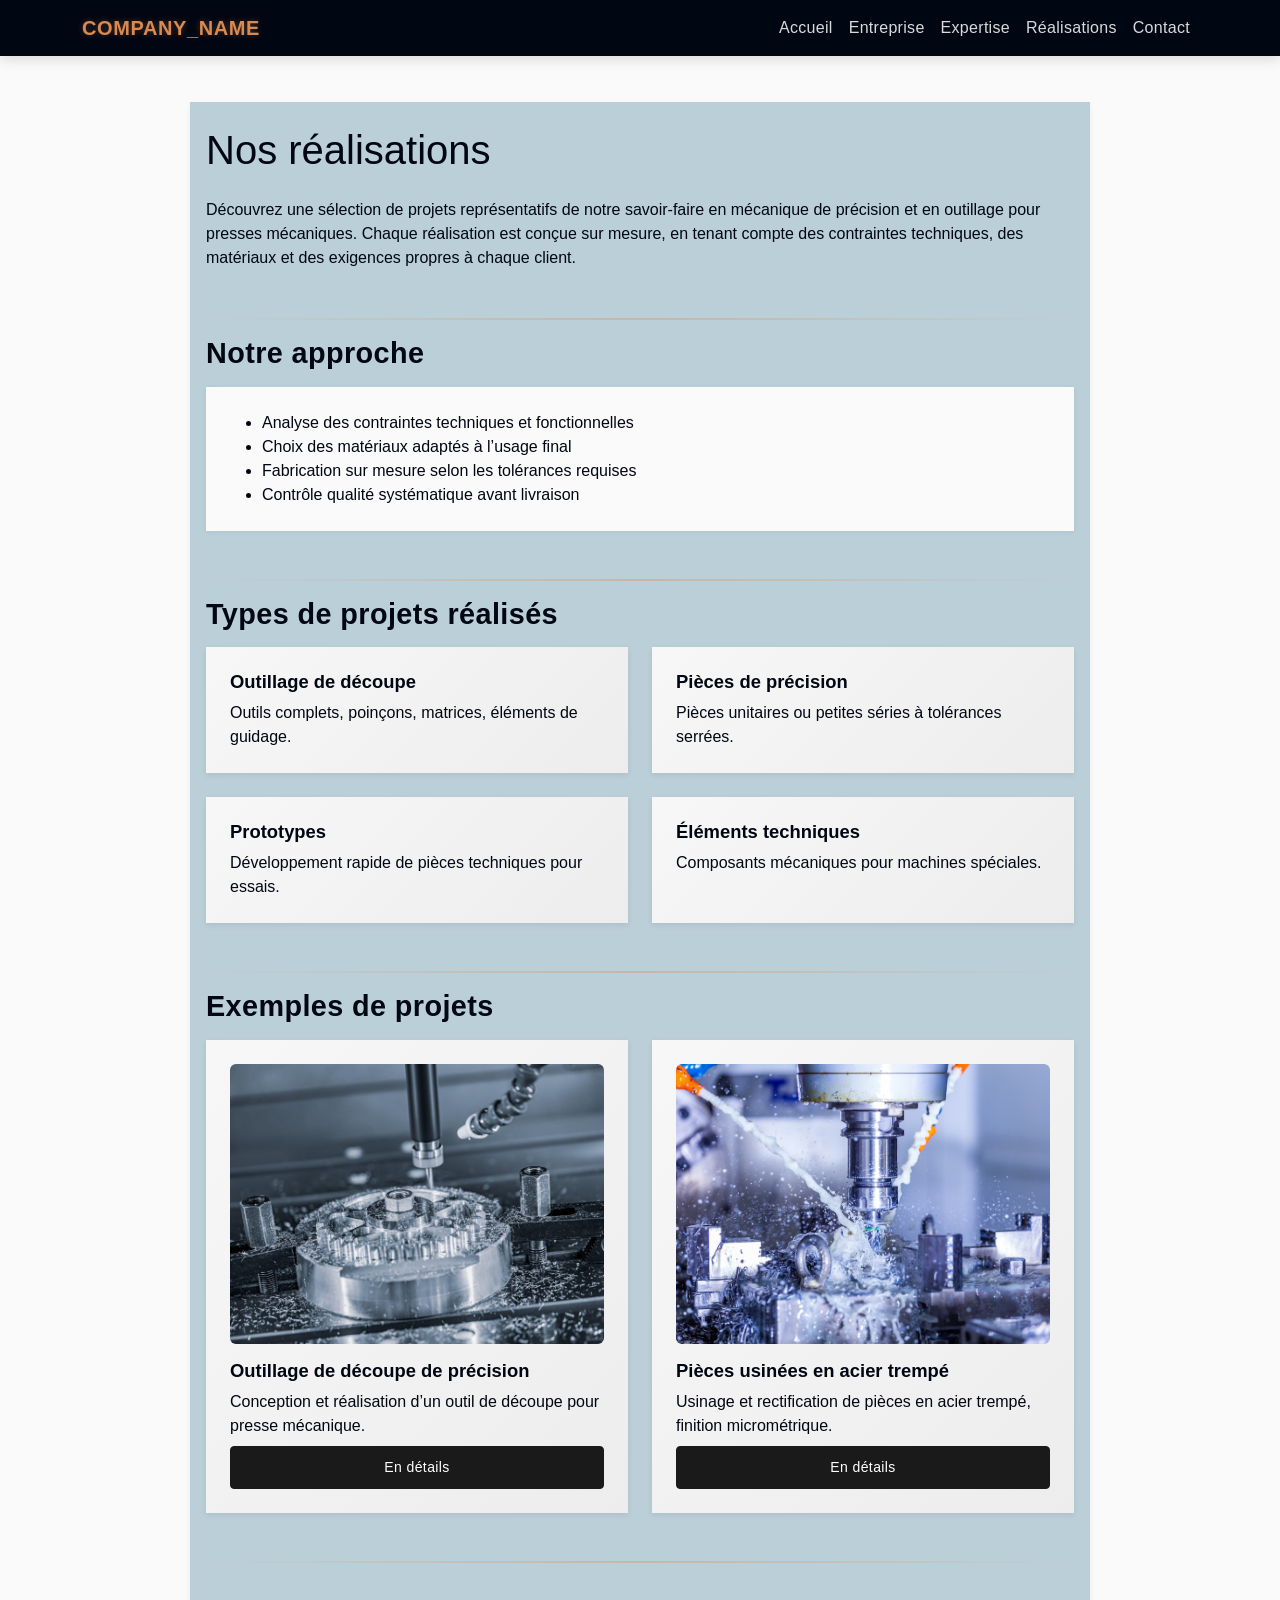
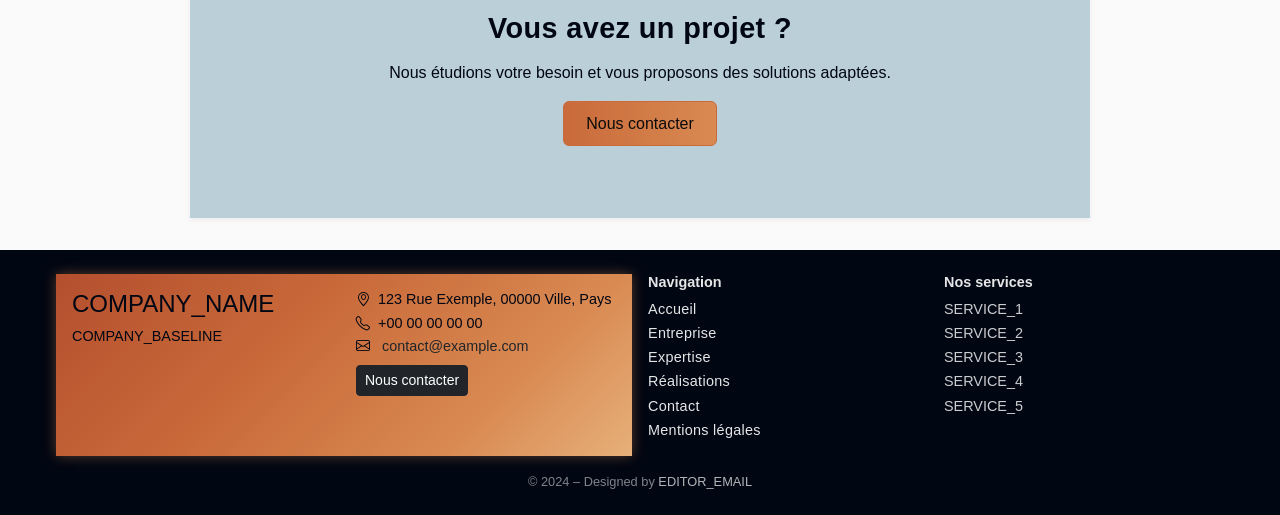
<file: projects.html>
<!DOCTYPE html>
<html lang="fr">
<head>
  <meta charset="utf-8">
  <title></title>
  <meta name="viewport" content="width=device-width, initial-scale=1">
  <meta name="description" content="">
  <link rel="stylesheet" href="https://cdn.jsdelivr.net/npm/bootstrap-icons@1.11.3/font/bootstrap-icons.css">
  <link rel="stylesheet" href="https://cdn.jsdelivr.net/npm/bootstrap@5.3.2/dist/css/bootstrap.min.css">
  <link rel="stylesheet" href="assets/scss/main.css">
</head>

<body class="d-flex flex-column min-vh-100">

<header></header>

<main class="flex-grow-1">
  <div class="main-container">

    <h1 class="mb-4">Nos réalisations</h1>

    <!-- Intro -->
    <section class="mb-5">
      <p>
        Découvrez une sélection de projets représentatifs de notre savoir‑faire en mécanique de précision
        et en outillage pour presses mécaniques. Chaque réalisation est conçue sur mesure, en tenant compte
        des contraintes techniques, des matériaux et des exigences propres à chaque client.
      </p>
    </section>

    <div class="section-separator"></div>

    <!-- Notre approche (CLEAN) -->
    <section class="mb-5">
      <h2 class="mb-3">Notre approche</h2>
      <div class="card-clean p-4">
        <ul class="mb-0">
          <li>Analyse des contraintes techniques et fonctionnelles</li>
          <li>Choix des matériaux adaptés à l’usage final</li>
          <li>Fabrication sur mesure selon les tolérances requises</li>
          <li>Contrôle qualité systématique avant livraison</li>
        </ul>
      </div>
    </section>

    <div class="section-separator"></div>

    <!-- Types de projets (100% TECH) -->
    <section class="mb-5">
      <h2 class="mb-3">Types de projets réalisés</h2>

      <div class="row g-4">
        <div class="col-md-6">
          <div class="card-tech h-100">
            <h3 class="h6">Outillage de découpe</h3>
            <p>Outils complets, poinçons, matrices, éléments de guidage.</p>
          </div>
        </div>

        <div class="col-md-6">
          <div class="card-tech h-100">
            <h3 class="h6">Pièces de précision</h3>
            <p>Pièces unitaires ou petites séries à tolérances serrées.</p>
          </div>
        </div>

        <div class="col-md-6">
          <div class="card-tech h-100">
            <h3 class="h6">Prototypes</h3>
            <p>Développement rapide de pièces techniques pour essais.</p>
          </div>
        </div>

        <div class="col-md-6">
          <div class="card-tech h-100">
            <h3 class="h6">Éléments techniques</h3>
            <p>Composants mécaniques pour machines spéciales.</p>
          </div>
        </div>
      </div>
    </section>

    <div class="section-separator"></div>

    <!-- Exemples (TECH) -->
    <section class="mb-5">
      <h2 class="mb-3">Exemples de projets</h2>

      <div class="row g-4">

        <div class="col-md-6">
          <div class="card-tech p-4 h-100 d-flex flex-column">
            <div class="ratio ratio-4x3 mb-3">
              <img src="assets/img/metalworking-cnc.jpg" class="img-fluid object-fit-cover rounded" alt="Outillage de découpe">
            </div>
            <h3 class="h5 mb-2">Outillage de découpe de précision</h3>
            <p>Conception et réalisation d’un outil de découpe pour presse mécanique.</p>
            <div class="mt-auto pt-2">
              <a href="#" class="btn btn-primary btn-sm w-100">En détails</a>
            </div>
          </div>
        </div>

        <div class="col-md-6">
          <div class="card-tech p-4 h-100 d-flex flex-column">
            <div class="ratio ratio-4x3 mb-3">
              <img src="assets/img/moule-injection-plastique.jpg" class="img-fluid object-fit-cover rounded" alt="Pièces usinées">
            </div>
            <h3 class="h5 mb-2">Pièces usinées en acier trempé</h3>
            <p>Usinage et rectification de pièces en acier trempé, finition micrométrique.</p>
            <div class="mt-auto pt-2">
              <a href="#" class="btn btn-primary btn-sm w-100">En détails</a>
            </div>
          </div>
        </div>

      </div>
    </section>

    <div class="section-separator"></div>

    <!-- CTA -->
    <section class="text-center my-5">
      <h2 class="mb-3">Vous avez un projet&nbsp;?</h2>
      <p class="mb-3">Nous étudions votre besoin et vous proposons des solutions adaptées.</p>
      <a href="contact.html" class="btn btn-accent">Nous contacter</a>
    </section>

  </div>
</main>

<footer></footer>

<script src="assets/js/site-data.js"></script>
<script src="https://cdn.jsdelivr.net/npm/bootstrap@5.3.2/dist/js/bootstrap.bundle.min.js" defer></script>
<script src="assets/js/main.js" defer></script>

</body>
</html>
</file>
<file: assets/scss/main.css>
@charset "UTF-8";
/* =======================
   main.scss
   Global + layout
======================= */
/* =======================
   variables.scss
======================= */
/* Couleurs principales */
/* Gris / bordures / texte */
/* Feu discret (acier chaud) */
/* Accents métalliques */
/* Lasers */
/* Typo */
/* Espacements */
/* Ombres */
/* Transitions */
/* =======================
   main.scss
   Global + layout
======================= */
/* =======================
   _components.scss
   Composants + effets
======================= */
/* =======================
   MIXINS
======================= */
/* =======================
   NAVBAR
======================= */
.navbar {
  position: fixed;
  top: 0;
  width: 100%;
  z-index: 1000;
  background: #000612;
  padding: 0.5rem 1rem;
  box-shadow: 0 4px 12px rgba(0, 0, 0, 0.12);
}
.navbar .navbar-brand {
  color: #d98a52;
  font-weight: 600;
  letter-spacing: 0.6px;
  text-shadow: 0 0 6px rgba(217, 138, 82, 0.35);
}
.navbar .nav-link {
  color: rgba(255, 255, 255, 0.85);
  letter-spacing: 0.3px;
  font-weight: 400;
}
.navbar .nav-link:hover {
  color: #e7b07a;
}

/* =======================
   HERO
======================= */
#heroCarousel {
  height: 480px;
  position: relative;
  overflow: hidden;
}
#heroCarousel .carousel-item {
  height: 100%;
  position: relative;
}
#heroCarousel .carousel-item img {
  width: 100%;
  height: 100%;
  -o-object-fit: cover;
     object-fit: cover;
  filter: brightness(0.85) contrast(1.05);
}
#heroCarousel .carousel-item::before {
  content: "";
  position: absolute;
  inset: 0;
  background: rgba(0, 0, 0, 0.35);
  z-index: 1;
}
#heroCarousel .carousel-caption {
  position: absolute;
  top: 50%;
  left: 50%;
  transform: translate(-50%, -50%);
  z-index: 2;
  color: #fff;
  text-align: center;
  max-width: 700px;
  padding: 0 0.5rem;
  letter-spacing: 0.4px;
}
#heroCarousel h2 {
  color: #fff;
}
#heroCarousel h2.accent {
  color: #d98a52;
}

/* =======================
   CARDS
======================= */
.card-grid {
  display: grid;
  grid-template-columns: repeat(auto-fit, minmax(280px, 1fr));
  gap: 1.5rem;
}

/* ============================
   CARD TECH — PREMIUM METAL
   ============================ */
.card-tech {
  background: linear-gradient(135deg, #f7f7f7 0%, rgb(236.8, 236.8, 236.8) 100%);
  border: none;
  padding: 1.5rem;
  border-radius: 0;
  box-shadow: 0 2px 6px rgba(0, 0, 0, 0.08);
}
.card-tech h3, .card-tech h5, .card-tech h6 {
  margin-bottom: 0.5rem;
  font-weight: 600;
  font-size: 1.15rem;
  color: #000612;
}
.card-tech p {
  margin: 0;
  font-size: 1rem;
  color: #000612;
}

/* ============================
   CARD CLEAN — INVERSE DE TECH
   ============================ */
.card-clean {
  background: #fafafa;
  border: none;
  padding: 1.5rem;
  border-radius: 0;
  box-shadow: 0 1px 6px rgba(0, 0, 0, 0.06);
}
.card-clean h3, .card-clean h5, .card-clean h6 {
  margin-bottom: 0.5rem;
  font-weight: 600;
  font-size: 1.15rem;
  color: #000612;
}
.card-clean p {
  margin: 0;
  font-size: 1rem;
  color: #555;
}

/* =======================
   BOUTONS
======================= */
.btn-primary {
  background: #1a1a1a;
  border-color: #1a1a1a;
  padding: 0.6rem 1.4rem;
  font-weight: 500;
  letter-spacing: 0.4px;
}
.btn-primary:hover {
  background: #000;
}

.btn-accent {
  background: linear-gradient(90deg, #c96a3a, #d98a52);
  border-color: #c96a3a;
  color: #0b0b0b;
  padding: 0.6rem 1.4rem;
  font-weight: 500;
}
.btn-accent:hover {
  background: linear-gradient(90deg, #d98a52, #e7b07a);
}

/* =======================
   FOOTER
======================= */
footer {
  background: #000612;
  color: rgba(255, 255, 255, 0.85);
  padding: 1.5rem 0;
  font-size: 0.9rem;
}

.footer-grid {
  display: grid;
  grid-template-columns: repeat(auto-fit, minmax(220px, 1fr));
  gap: 1rem;
  max-width: 1200px;
  margin: 0 auto;
  padding: 0 1rem;
}

.footer-card-orange {
  grid-column: span 2;
  background: linear-gradient(135deg, #b44f2e 0%, #c96a3a 40%, #d98a52 75%, #e7b07a 100%);
  color: #000612;
  padding: 1rem;
  border-radius: 0;
  box-shadow: 0 0 12px rgba(217, 138, 82, 0.4);
}
.footer-card-orange h4 {
  margin-bottom: 0.5rem;
}
.footer-card-orange p {
  margin: 0;
  line-height: 1.35;
}

.footer-block h4 {
  color: rgba(255, 255, 255, 0.9);
  font-weight: 600;
  margin-bottom: 0.5rem;
  font-size: 0.9rem;
}

.footer-block p,
.footer-block li {
  color: rgba(255, 255, 255, 0.8);
  margin-bottom: 0.3rem;
  line-height: 1.35;
}

.footer-block a {
  color: rgba(255, 255, 255, 0.9);
  letter-spacing: 0.3px;
  transition: color 0.2s ease;
}
.footer-block a:hover {
  color: #e7b07a;
}

.footer-bottom {
  text-align: center;
  margin-top: 1rem;
  color: rgba(255, 255, 255, 0.5);
  font-size: 0.8rem;
}
.footer-bottom a {
  color: rgba(255, 255, 255, 0.7);
}
.footer-bottom a:hover {
  color: #d98a52;
}

/* =======================
   ÉLÉMENTS TECHNIQUES
======================= */
.hr-laser {
  height: 2px;
  background: linear-gradient(90deg, #00aaff, #bbcfd8);
  opacity: 0.45;
}

.hr-laser-orange {
  height: 2px;
  background: linear-gradient(90deg, #c96a3a, #d98a52);
  opacity: 0.45;
}

.hr-guide {
  height: 2px;
  background: linear-gradient(90deg, transparent, #d98a52, transparent);
  opacity: 0.35;
}

/* GLOBAL */
body {
  font-family: "Inter", sans-serif;
  background: #fafafa;
  color: #000612;
  margin: 0;
  overflow-x: hidden;
  padding-top: 70px;
}

a {
  text-decoration: none;
  transition: 0.25s ease;
}

/* MAIN CONTAINER */
.main-container {
  max-width: 900px;
  margin: 2rem auto;
  padding: 1.5rem 1rem;
  background: #bbcfd8;
  border-radius: 0;
  box-shadow: 0 2px 6px rgba(0, 0, 0, 0.06);
}

/* TITRES */
h2 {
  font-size: 1.8rem;
  font-weight: 600;
  margin-bottom: 1rem;
  letter-spacing: 0.4px;
}

/* SÉPARATEURS */
.section-separator {
  margin: 1.5rem 0 1rem;
  height: 2px;
  background: linear-gradient(90deg, transparent, #d98a52, transparent);
  opacity: 0.35;
}

.section-separator-laser {
  margin: 1.5rem auto 1rem;
  height: 2px;
  background: linear-gradient(90deg, #00aaff, #bbcfd8);
  opacity: 0.45;
}/*# sourceMappingURL=main.css.map */
</file>
